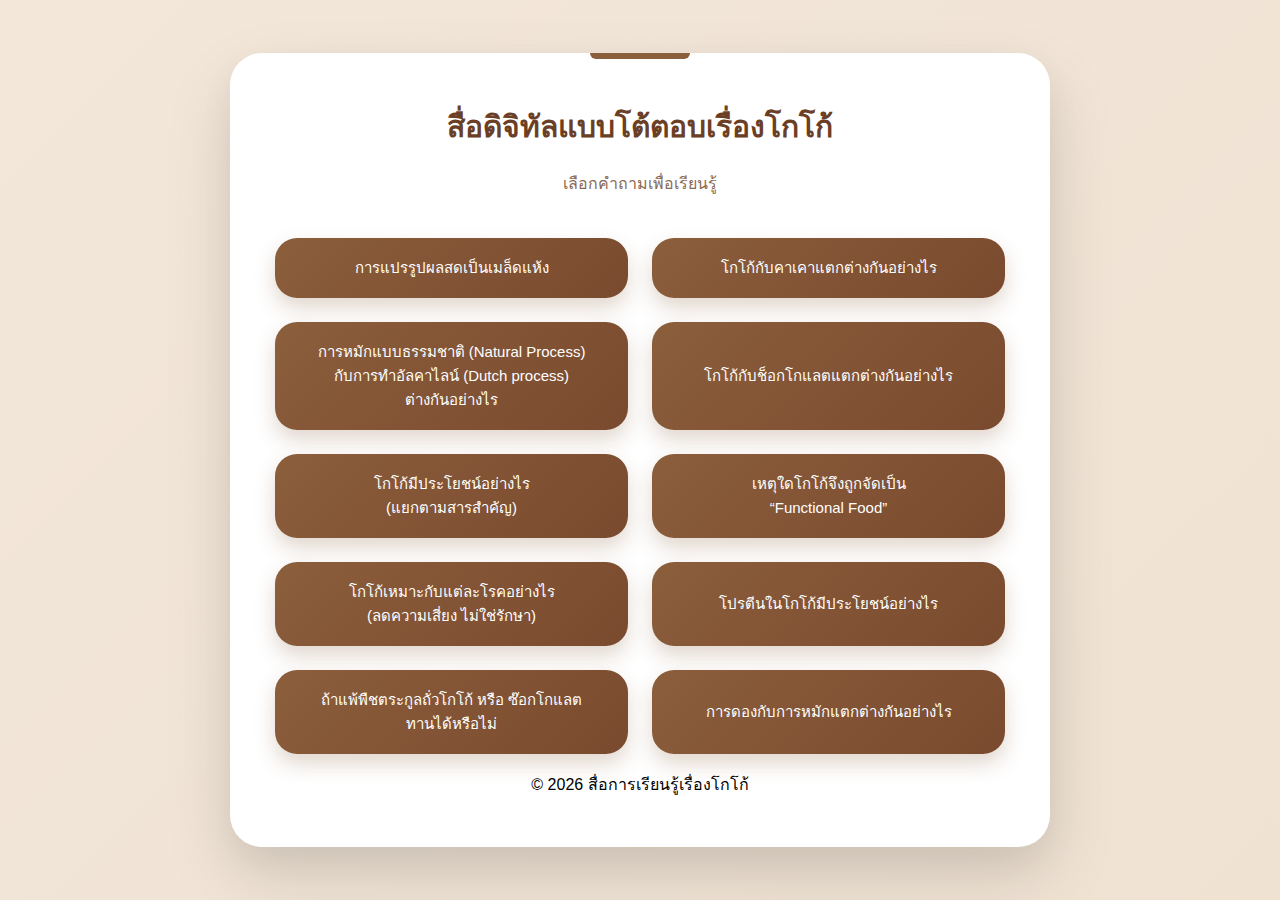
<file: index.html>
<!DOCTYPE html>
<html lang="th">
<head>
  <meta charset="UTF-8">
  <title>สื่อดิจิทัลโกโก้</title>
  <meta name="viewport" content="width=device-width, initial-scale=1.0">
  <meta name="description" content="สื่อดิจิทัลแบบโต้ตอบเกี่ยวกับโกโก้">
  <link rel="stylesheet" href="style.css">
</head>

<body>

<div class="container fade-in">

  <header>
    <h1>สื่อดิจิทัลแบบโต้ตอบเรื่องโกโก้</h1>
    <p class="subtitle">เลือกคำถามเพื่อเรียนรู้</p>
  </header>

  <main>
    <div class="question-grid">
      <button data-q="q1">การแปรรูปผลสดเป็นเมล็ดแห้ง</button>
      <button data-q="q2">โกโก้กับคาเคาแตกต่างกันอย่างไร</button>
      <button data-q="q3">การหมักแบบธรรมชาติ (Natural Process) <br> กับการทำอัลคาไลน์ (Dutch process)<br> ต่างกันอย่างไร</button>
      <button data-q="q4">โกโก้กับช็อกโกแลตแตกต่างกันอย่างไร</button>
      <button data-q="q5">โกโก้มีประโยชน์อย่างไร <br> (แยกตามสารสำคัญ) </button>
      <button data-q="q6">เหตุใดโกโก้จึงถูกจัดเป็น <br>“Functional Food”</button>
      <button data-q="q7">โกโก้เหมาะกับแต่ละโรคอย่างไร <br>(ลดความเสี่ยง ไม่ใช่รักษา)</button>
      <button data-q="q8">โปรตีนในโกโก้มีประโยชน์อย่างไร</button>
      <button data-q="q9">ถ้าแพ้พืชตระกูลถั่วโกโก้ หรือ ซ๊อกโกแลต <br> ทานได้หรือไม่ </button>
      <button data-q="q10">การดองกับการหมักแตกต่างกันอย่างไร</button>
    </div>
  </main>
  <br>
  <footer>
    <p class="footer-text">© 2026 สื่อการเรียนรู้เรื่องโกโก้</p>
  </footer>

</div>

<script>
document.addEventListener("DOMContentLoaded", () => {
  const buttons = document.querySelectorAll(".question-grid button");

  buttons.forEach(btn => {
    btn.addEventListener("click", () => {
      const q = btn.getAttribute("data-q");
      localStorage.setItem("selectedQuestion", q);
      window.location.href = "answer.html";
    });
  });
});
</script>

</body>
</html>
</file>
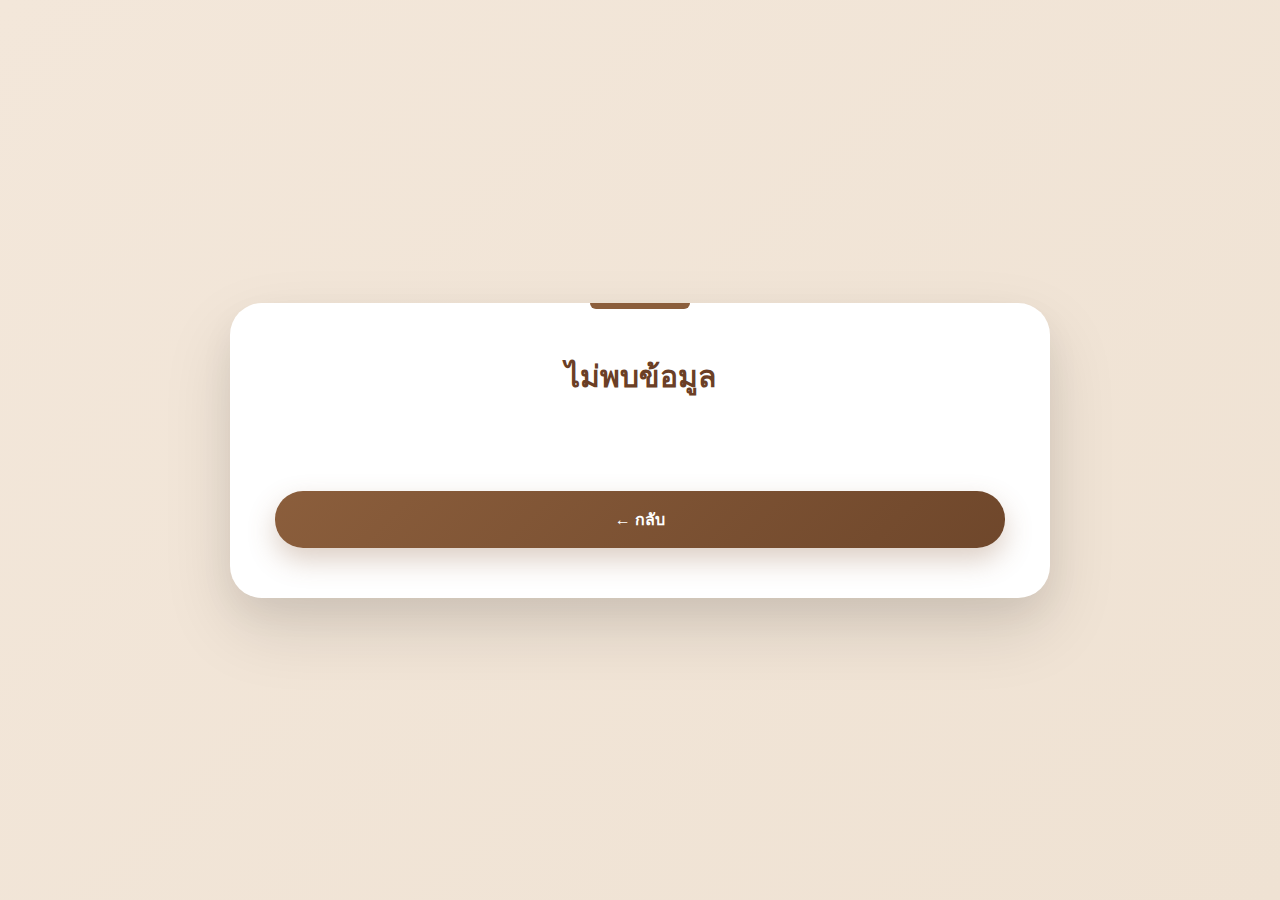
<file: answer.html>
<head>
  <meta charset="UTF-8">
  <meta name="viewport" content="width=device-width, initial-scale=1.0">
  <title>คำตอบ | โกโก้</title>
  <link rel="stylesheet" href="style.css">
</head>
<body>

<div class="container fade-in">
  <h1 id="question"></h1>

  <div id="card-container" class="card-grid"></div>

  <div class="button-group">
    <!-- <button onclick="playVoice()">🔊 ฟังคำอธิบาย</button> -->
    <button onclick="goBack()">← กลับ</button>
  </div>
</div>

<audio id="voice"></audio>

<script src="script.js"></script>

<script>
const q = localStorage.getItem("selectedQuestion");
const questionEl = document.getElementById("question");
const cardContainer = document.getElementById("card-container");
const audioPlayer = document.getElementById("voice");

if (!q || !data[q]) {
  questionEl.innerText = "ไม่พบข้อมูล";
} else {
  questionEl.innerText = data[q].question;

  data[q].cards.forEach(card => {
    const div = document.createElement("div");
    div.className = "card";
    div.innerHTML = `
      <img src="img/${card.img}" alt="">
      <div class="content">
        <h3>${card.title}</h3>
        <p>${card.text}</p>
      </div>
    `;
    cardContainer.appendChild(div);
  });
}

/* =========================
   เล่นเสียงทุกไฟล์ของคำถามนั้นต่อกัน
========================= */

// function playVoice() {
//   if (!q || !data[q]) return;

//   let index = 0;
//   const cards = data[q].cards;

//   function playNext() {
//     if (index >= cards.length) return;

//     audioPlayer.src = "audio/" + cards[index].audio;
//     audioPlayer.play();

//     audioPlayer.onended = () => {
//       index++;
//       playNext();
//     };
//   }

//   playNext();
// }

function goBack() {
  window.location.href = "index.html";
}
</script>

</body>
</html>
</file>
<file: style.css>
* {
  box-sizing: border-box;
  margin: 0;
  padding: 0;
}

body {
  min-height: 100vh;
  background: linear-gradient(135deg, #f3e7da, #efe2d3);
  display: flex;
  justify-content: center;
  align-items: center;
  padding: 40px 16px;   /* ลดจาก 60px */
  font-family: "Segoe UI", sans-serif;
}

/* =======================
   กล่องหลัก
======================= */
.container {
  width: 92%;            /* ขยายเต็มจอมากขึ้น */
  max-width: 820px;      /* จาก 700 → 820 */
  background: #ffffff;
  border-radius: 32px;
  padding: 50px 45px;    /* ปรับบาลานซ์ */
  text-align: center;
  box-shadow: 
    0 30px 70px rgba(0, 0, 0, 0.12),
    0 15px 35px rgba(0, 0, 0, 0.05);
  position: relative;
}

.container::before {
  content: "";
  position: absolute;
  top: 0;
  left: 50%;
  transform: translateX(-50%);
  width: 100px;
  height: 6px;
  background: #8b5e3c;
  border-radius: 0 0 12px 12px;
}

/* =======================
   หัวข้อ
======================= */
h1 {
  color: #6b3f26;
  font-size: 30px;
  font-weight: 700;
  margin-bottom: 20px;
  line-height: 1.6;
}

.subtitle {
  color: #8a6a55;
  margin-bottom: 42px;
  font-size: 16px;
}

/* =======================
   Grid คำถาม
======================= */
.question-grid {
  display: grid;
  grid-template-columns: repeat(auto-fit, minmax(250px, 1fr));
  gap: 24px;
}

.question-grid button {
  background: linear-gradient(135deg, #8b5e3c, #7a4a2e);
  color: #fff;
  border: none;
  border-radius: 22px;
  padding: 18px;
  cursor: pointer;
  font-size: 15px;
  font-weight: 500;
  line-height: 1.6;
  transition: all .3s ease;
  box-shadow: 0 10px 20px rgba(139, 94, 60, .25);
}

.question-grid button:hover {
  transform: translateY(-6px);
  box-shadow: 0 18px 32px rgba(139, 94, 60, .35);
}

/* =======================
   การ์ด
======================= */
.card-grid {
  display: grid;
  grid-template-columns: repeat(auto-fit, minmax(260px, 1fr));
  gap: 30px;
  margin-top: 40px;
}

.card {
  background: linear-gradient(145deg, #f7ede2, #f2e3d5);
  border-radius: 26px;
  padding: 28px;
  display: flex;
  flex-direction: column;
  gap: 16px;
  box-shadow: 0 18px 40px rgba(0,0,0,.08);
  transition: all .35s ease;
  border: 1px solid rgba(139,94,60,.1);
}

.card:hover {
  transform: translateY(-6px);
  box-shadow: 0 25px 45px rgba(0,0,0,.12);
}

/* รูปใหญ่ขึ้นนิด */
.card img {
  width: 100%;
  height: 190px;   /* จาก 160 → 190 */
  object-fit: cover;
  border-radius: 20px;
}

/* หัวข้อการ์ด */
.card h3 {
  font-size: 19px;
  font-weight: 700;
  color: #6b3f26;
  margin-top: 8px;
  text-align: center;
}

/* ข้อความ */
.card p {
  font-size: 16px;
  line-height: 1.8;
  color: #5a3a25;
  text-align: center;
  max-width: 90%;
  margin: 0 auto;
}

/* =======================
   ปุ่มล่าง
======================= */
.button-group {
  margin-top: 50px;
  display: flex;
  flex-direction: column;
  gap: 18px;
}

.button-group button {
  background: linear-gradient(135deg, #8b5e3c, #6f472b);
  color: #fff;
  border: none;
  border-radius: 28px;
  padding: 16px;
  font-size: 16px;
  font-weight: 600;
  cursor: pointer;
  transition: all .3s ease;
  box-shadow: 0 12px 28px rgba(139,94,60,.3);
}

.button-group button:hover {
  transform: translateY(-6px);
  box-shadow: 0 20px 35px rgba(139,94,60,.4);
}

/* =======================
   Animation
======================= */
.fade-in {
  animation: fadeIn .6s ease;
}

@keyframes fadeIn {
  from { opacity: 0; transform: translateY(30px); }
  to { opacity: 1; transform: none; }
}

/* =======================
   Responsive มือถือ
======================= */
@media (max-width: 768px) {

  body {
    padding: 30px 14px;
  }

  .container {
    padding: 40px 22px;
  }

  .card-grid {
    grid-template-columns: 1fr;
  }

  .card img {
    height: 210px;
  }

  h1 {
    font-size: 24px;
  }
}
</file>
